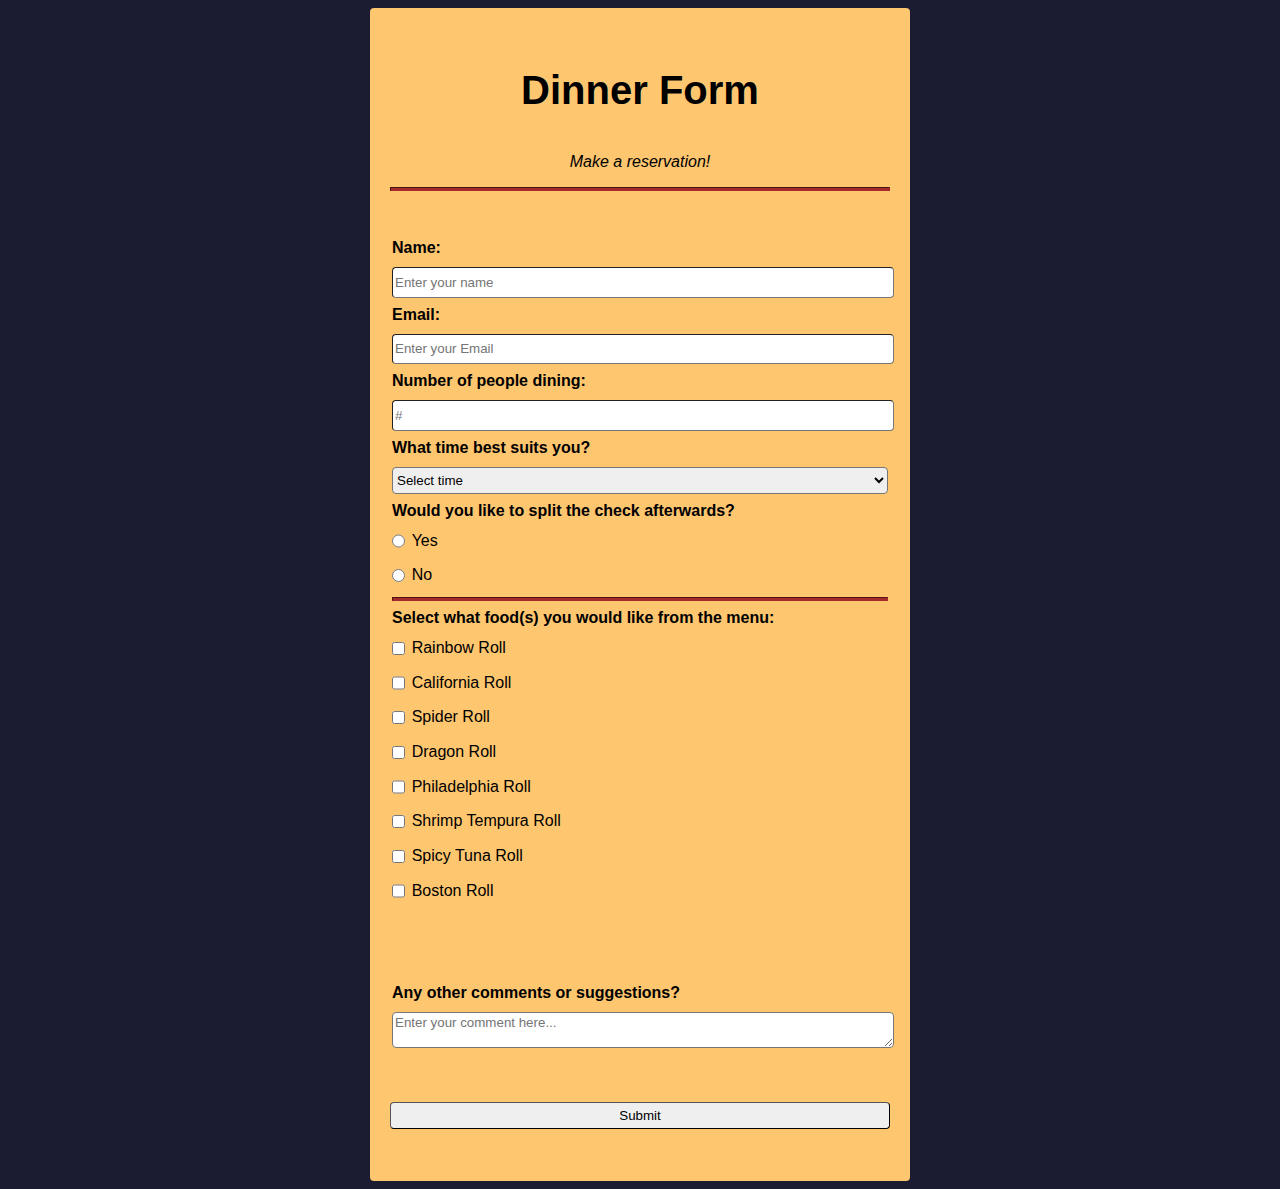
<file: index.html>
<!DOCTYPE html>
<html lang="en">
    <head>
        <meta charset="UTF-8">
        <title>Survey Form</title>
        <link rel="stylesheet" href="styles.css" />
    </head>
    <body>
        <div class="menu">
            <h1 id="title">Dinner Form</h1>
            <p id="description" class="description" >Make a reservation!</p>
            <hr>
            <form method="post" id="survey-form">
                <fieldset>
                    <label class="important" id="name-label">Name: <input required id="name" type="text" placeholder="Enter your name" /></label>
                    <label class="important" id="email-label">Email: <input required id="email" type="email" placeholder="Enter your Email" /></label>
                    <label class="important" id="number-label">Number of people dining: <input required id="number" type="number" min="1" max="20" placeholder="#" /></label>
                    <label class="important" >What time best suits you?
                        <select id="dropdown" required="">
                            <option disabled="" selected="" value="">Select time</option>
                            <option value="1">6:00pm</option>
                            <option value="2">7:00pm</option>
                            <option value="3">8:00pm</option>
                            <option value="4">9:00pm</option>
                            <option value="5">10:00pm</option>
                        </select>
                    </label>
                    <label class="important" >Would you like to split the check afterwards?</label>
                    <label><input type="radio" value="yes" name="split-check" class="inline" />Yes</label>
                    <label><input type="radio" value="no" name="split-check" class="inline" />No</label>
                    <hr>
                    <label class="important" >Select what food(s) you would like from the menu:</label>
                    <!-- <label class="food-title">Sushi</label> -->
                    <label><input type="checkbox" value="rainbow-roll" class="inline" />Rainbow Roll</label>
                    <label><input type="checkbox" value="california-roll" class="inline" />California Roll</label>
                    <label><input type="checkbox" value="spider-roll" class="inline" />Spider Roll</label>
                    <label><input type="checkbox" value="dragon-roll" class="inline" />Dragon Roll</label>
                    <label><input type="checkbox" value="Philedelphia-roll" class="inline" />Philadelphia Roll</label>
                    <label><input type="checkbox" value="shrimp-tempura-roll" class="inline" />Shrimp Tempura Roll</label>
                    <label><input type="checkbox" value="spicy-tuna-roll" class="inline" />Spicy Tuna Roll</label>
                    <label><input type="checkbox" value="boston-roll" class="inline" />Boston Roll</label>
                    <!-- <label class="food-title">Sashimi</label> -->
                </fieldset>
                <fieldset>
                    <label class="important" >Any other comments or suggestions?
                        <textarea placeholder="Enter your comment here..."></textarea>
                    </label>
                </fieldset>
                <input id="submit" type="submit" value="Submit" />
            </form>
        </div>


    </body>
</html>
</file>
<file: styles.css>
body {
    font-family: Calibri, sans-serif;
    font-size: 16px;
    background-color: #1b1b32;
    /* color: #f5f6f7; */
    background-image: url(https://izzycooking.com/wp-content/uploads/2022/04/Sushi-01.jpg);
    background-size: cover;
    background-repeat: no-repeat;
    background-position: center;
}

h1 {
    font-size: 40px;
    margin-top: 0;
    margin-bottom: 15px;
}

h1, p {
    text-align: center;
    margin: 1em auto;
}

hr {
    height: 2px;
    background-color: brown;
    border-color: brown;
}

form {
    width: 60vw;
    max-width: 500px;
    min-width: 300px;
    margin: 0 auto;
    padding-bottom: 2em;
}

fieldset {
    border: none;
    padding: 2rem 0;
}

label {
    display: block;
    margin: 0.5rem 0;
}

input, textarea, select {
    margin: 10px 0 0 0;
    width: 100%;
    min-height: 2em;
    font-family: Calibri, sans-serif;
    border-radius: 0.25rem;
    border-width: 1px;
}

.description {
    font-style: italic;
}

.menu {
    width: 80%;
    background-color: #ffc670;
    margin-left: auto;
    margin-right: auto;
    padding: 20px;
    max-width: 500px;
    border-radius: 0.25rem;
}

.inline {
    width: unset;
    margin: 0 0.5em 0 0;
    vertical-align: middle;
}

.important {
    font-weight: bold;
}
</file>
